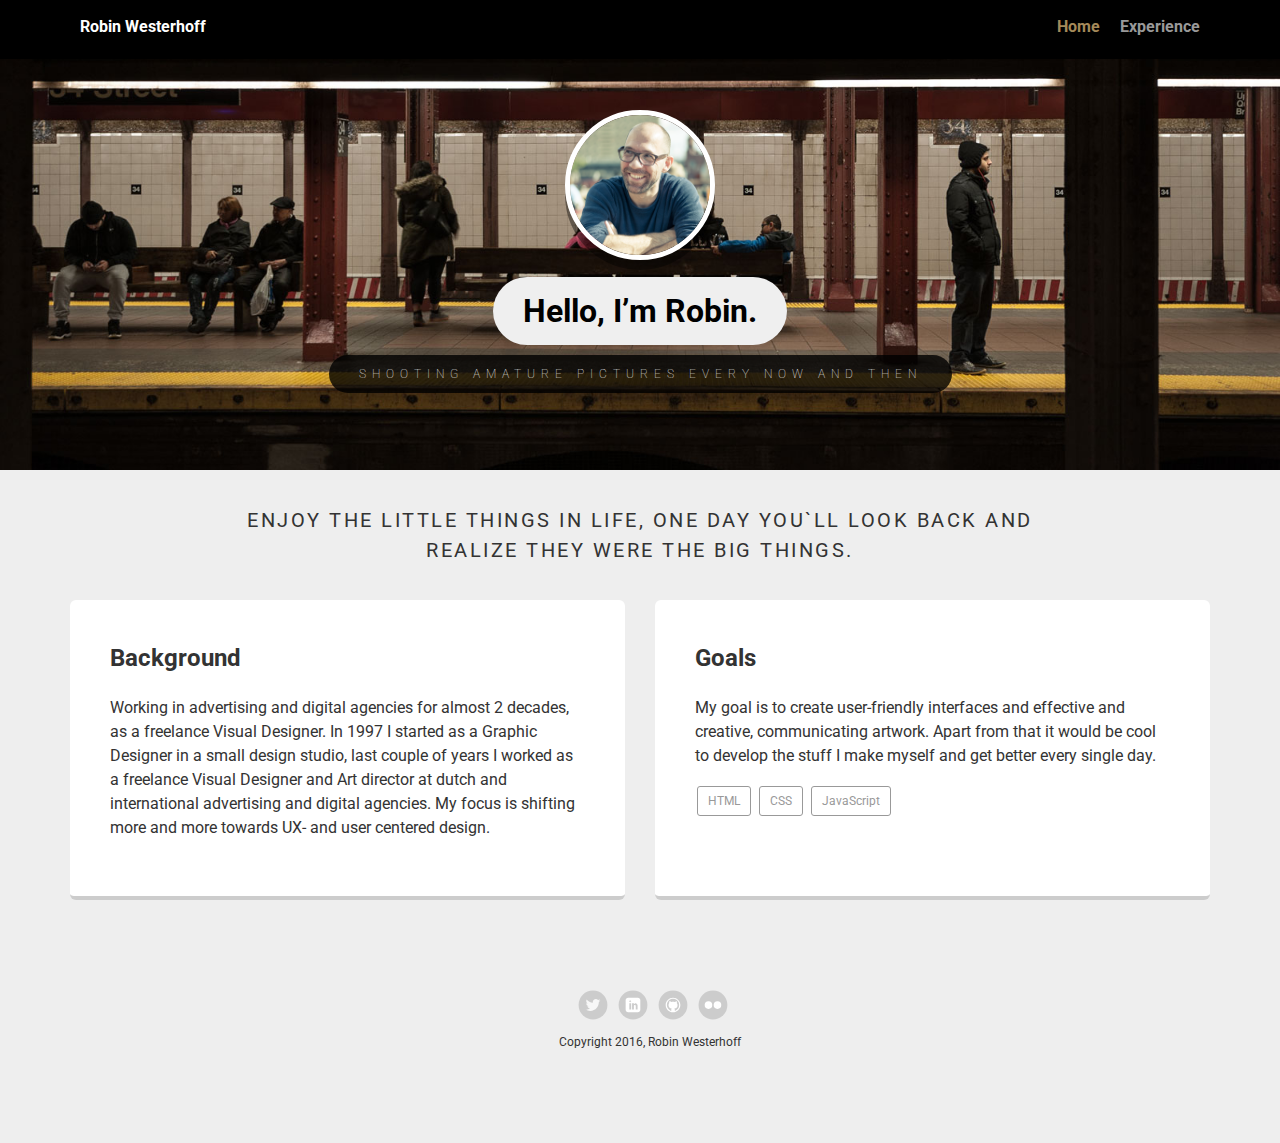
<file: index.html>
<!doctype html>
<html lang="en">
<head>
	<meta charset="utf-8">
	<title>Robin Westerhoff's Profile</title>
	<meta name="viewport" content="width=device-width, initial-scale=1.0">
	<link rel="stylesheet" href="styles.css">
	<link href="https://fonts.googleapis.com/css?family=Muli%7CRoboto:400,300,500,700,900" rel="stylesheet"></head>
	<body>

		<div class="main-nav">
			<ul class="nav">
				<li class="name">Robin Westerhoff</li>
				<li><a class="menu-link__active">Home</a></li>
				<li><a href="experience.html">Experience</a></li>
			</ul>
		</div>

		<header style="background: url('images/newyork_subway.jpg') no-repeat center; background-size: cover;">
			<img src="images/robin.png" alt="Logo of Robin Westerhoff" class="profile-image">
			<h1 class="tag name">Hello, I’m Robin.</h1>
			<p class="tag sub">Shooting amature pictures every now and then</p>	
		</header>

		<main class="container">
			<div class="intro">
				<p>Enjoy the little things in life, one day you`ll look back and realize they were the big things.</p>
			</div>
			<section class="flex">
				<div class="card">
					<h2>Background</h2>
					<p>Working in advertising and digital agencies for almost 2 decades, as a freelance Visual Designer. In 1997 I started as a Graphic Designer in a small design studio, last couple of years I worked as a freelance Visual Designer and Art director at dutch and international advertising and digital agencies. My focus is shifting more and more towards UX- and user centered design.</p>
				</div> 
				<div class="card">
					<h2>Goals</h2>
					<p>My goal is to create user-friendly interfaces and effective and creative, communicating artwork. Apart from that it would be cool to develop the stuff I make myself and get better every single day.</p>
					<ul class="skills">
						<li>HTML</li>
						<li>CSS</li>
						<li>JavaScript</li>
					</ul>
				</div> 
			</section>
		</main>

		<footer>
			<ul>
				<li><a href="https://twitter.com/rwesterhoff" class="social twitter">Twitter</a></li>
				<li><a href="https://www.linkedin.com/in/robinwesterhoff" class="social linkedin">LinkedIn</a></li>
				<li><a href="https://github.com/rwesterhoff" class="social github">Github</a></li>
				<li><a href="https://www.flickr.com/photos/robinwesterhoff/" class="social flickr">Flickr</a></li>
			</ul>
			<p class="copyright">Copyright 2016, Robin Westerhoff</p>
		</footer>
	</body>
	</html>
</file>
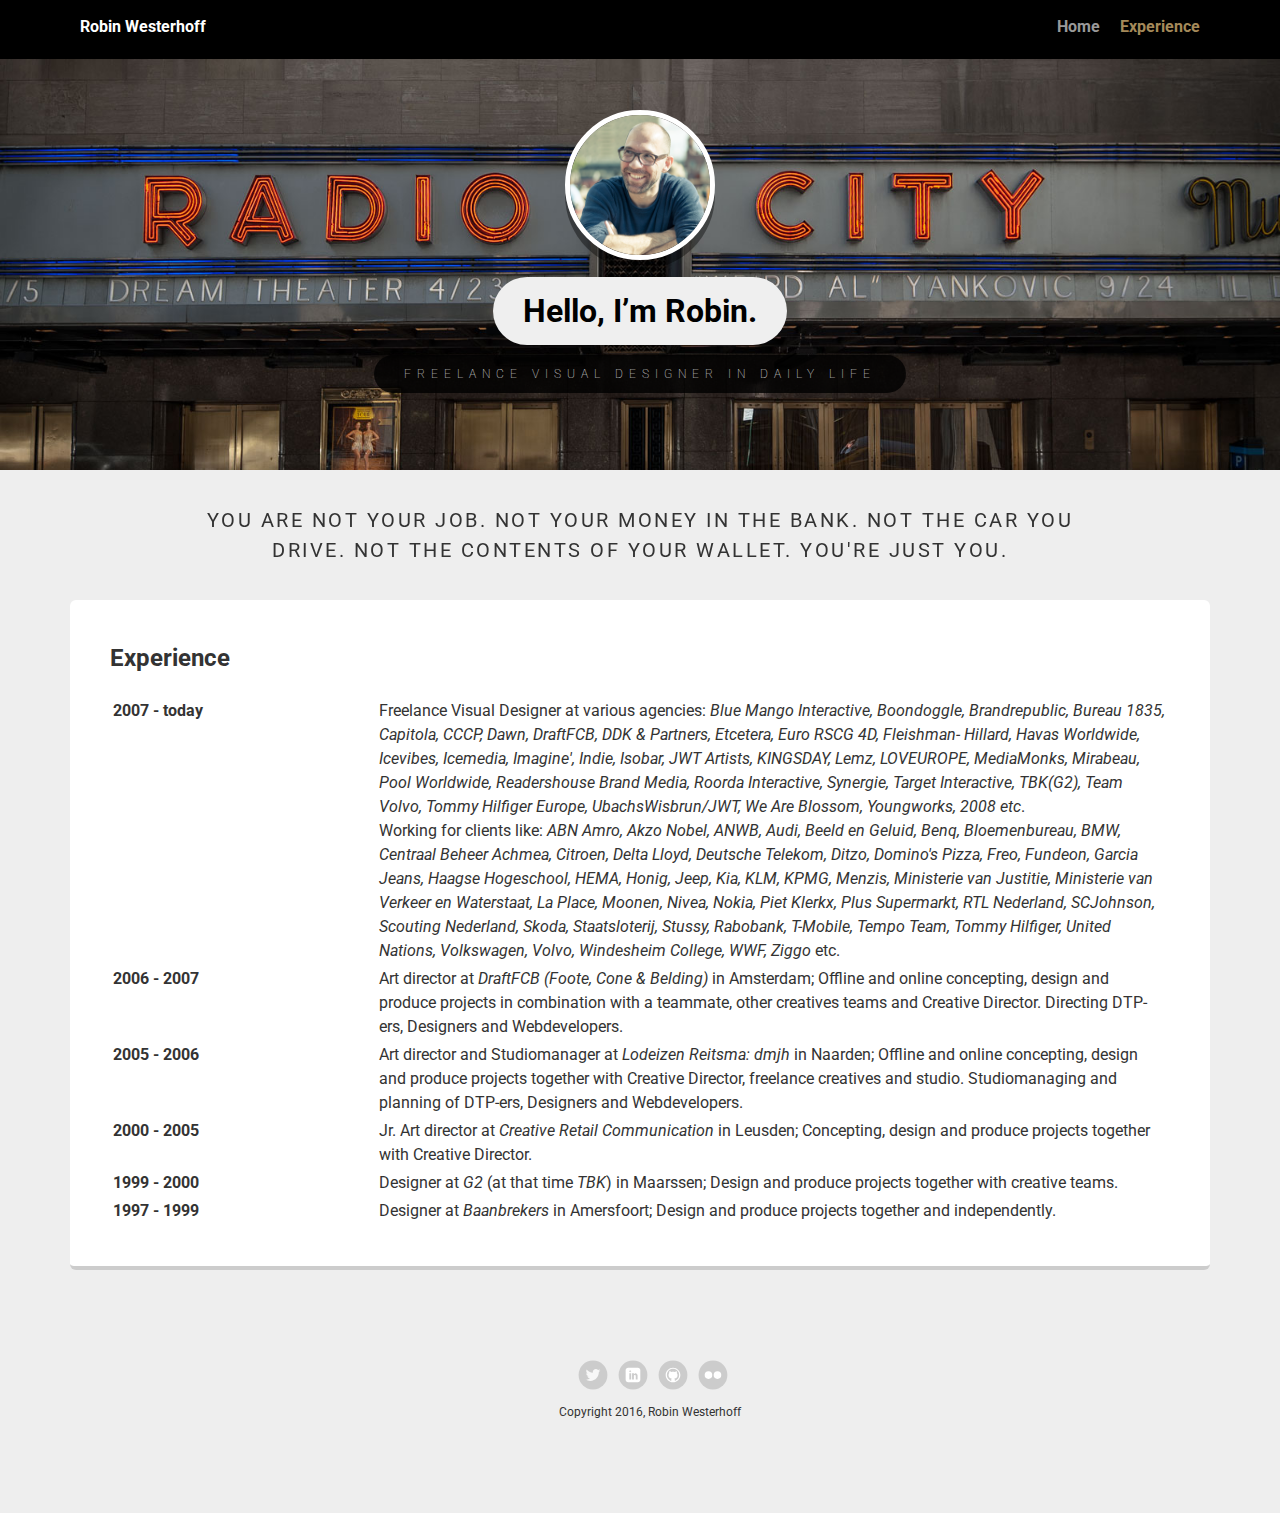
<file: experience.html>
<!doctype html>
<html lang="en">
<head>
	<meta charset="utf-8">
	<title>Robin Westerhoff's Experience</title>
	<meta name="viewport" content="width=device-width, initial-scale=1.0">
	<link rel="stylesheet" href="styles.css">
	<link href="https://fonts.googleapis.com/css?family=Muli%7CRoboto:400,300,500,700,900" rel="stylesheet"></head>
	<body>

		<div class="main-nav">
			<ul class="nav">
				<li class="name">Robin Westerhoff</li>
				<li><a href="index.html">Home</a></li>
				<li><a class="menu-link__active" >Experience</a></li>
			</ul>
		</div>

		<header style="background: url('images/newyork_radio-city.jpg') no-repeat center; background-size: cover;">
				<img src="images/robin.png" alt="Logo of Robin Westerhoff" class="profile-image">
				<h1 class="tag name">Hello, I’m Robin.</h1>
				<p class="tag sub">Freelance Visual designer in daily life</p>
		</header>

				<main class="container">
			<div class="intro">
				<p>You are not your job. Not your money in the bank. Not the car you drive. Not the contents of your wallet. You're just you.</p>
			</div>
			<section class="flex">
			<div class="card full-width">
				<h2>Experience</h2>
				<table>
					<tr>
						<td>
							2007 - today
						</td>
						<td>
							Freelance Visual Designer at various agencies: <em>Blue Mango Interactive, Boondoggle, Brandrepublic, Bureau 1835, Capitola, CCCP, Dawn, DraftFCB, DDK &amp; Partners, Etcetera, Euro RSCG 4D, Fleishman- Hillard, Havas Worldwide, Icevibes, Icemedia, Imagine', Indie, Isobar, JWT Artists, KINGSDAY, Lemz, LOVEUROPE, MediaMonks, Mirabeau, Pool Worldwide, Readershouse Brand Media, Roorda Interactive, Synergie, Target Interactive, TBK(G2), Team Volvo, Tommy Hilfiger Europe, UbachsWisbrun/JWT, We Are Blossom, Youngworks, 2008 etc</em>.<br>
							Working for clients like: <em>ABN Amro, Akzo Nobel, ANWB, Audi, Beeld en Geluid, Benq, Bloemenbureau, BMW, Centraal Beheer Achmea, Citroen, Delta Lloyd, Deutsche Telekom, Ditzo, Domino's Pizza, Freo, Fundeon, Garcia Jeans, Haagse Hogeschool, HEMA, Honig, Jeep, Kia, KLM, KPMG, Menzis, Ministerie van Justitie, Ministerie van Verkeer en Waterstaat, La Place, Moonen, Nivea, Nokia, Piet Klerkx, Plus Supermarkt, RTL Nederland, SCJohnson, Scouting Nederland, Skoda, Staatsloterij, Stussy, Rabobank, T-Mobile, Tempo Team, Tommy Hilfiger, United Nations, Volkswagen, Volvo, Windesheim College, WWF, Ziggo</em> etc.
						</td>
					</tr>
					<tr>
						<td>
							2006 - 2007
						</td>
						<td>
							Art director at <em>DraftFCB (Foote, Cone &amp; Belding)</em> in Amsterdam; Offline and online concepting, design and produce projects in combination with a teammate, other creatives teams and Creative Director. Directing DTP-ers, Designers and Webdevelopers.
						</td>
					</tr>
					<tr>
						<td>
							2005 - 2006
						</td>
						<td>
							Art director and Studiomanager at <em>Lodeizen Reitsma: dmjh</em> in Naarden; Offline and online concepting, design and produce projects together with Creative Director, freelance creatives and studio. Studiomanaging and planning of DTP-ers, Designers and Webdevelopers.
						</td>
					</tr>
					<tr>
						<td>
							2000 - 2005
						</td>
						<td>
							Jr. Art director at <em>Creative Retail Communication</em> in Leusden; Concepting, design and produce projects together with Creative Director.
						</td>
					</tr>
					<tr>
						<td>
							1999 - 2000
						</td>
						<td>
							Designer at <em>G2</em> (at that time <em>TBK</em>) in Maarssen; Design and produce projects together with creative teams.
						</td>
					</tr>
					<tr>
						<td>
							1997 - 1999
						</td>
						<td>
							Designer at <em>Baanbrekers</em> in Amersfoort; Design and produce projects together and independently.
						</td>
					</tr>
				</table>
			</div> 
			</section>


		</main>
		<footer>
			<ul>
				<li><a href="https://twitter.com/rwesterhoff" class="social twitter">Twitter</a></li>
				<li><a href="https://www.linkedin.com/in/robinwesterhoff" class="social linkedin">LinkedIn</a></li>
				<li><a href="https://github.com/rwesterhoff" class="social github">Github</a></li>
				<li><a href="https://www.flickr.com/photos/robinwesterhoff/" class="social flickr">Flickr</a></li>
			</ul>
			<p class="copyright">Copyright 2016, Robin Westerhoff</p>
		</footer>
		</body>
	</html>
</file>
<file: styles.css>
/* General styles*/
* {
	box-sizing: border-box;
}

body {
	margin: 0;
	padding: 0;
	text-align: center;
	font-family: 'Roboto', sans-serif;
	line-height: 1.5;
	color: #333;
	background: #eee;
}

/* Link Styles */
a {
	text-decoration: none;
	color: #999;
}
a:hover {
	color: #6633ff;
}

/* Section Styles */
.main-nav {
	width: 100%;
	background: black;
	min-height: 30px;
	padding: 10px;
	position: fixed;
	text-align: center;
}

.nav {
	display: flex;
	justify-content: space-around;
	font-weight: 700;
	list-style-type: none;
	margin: 0 auto;
	padding: 0;
}

.nav .name {
	display: block;
	margin-right: auto;
	color: white;
}

.nav li {
	padding: 5px 10px 10px 10px;
}

.nav li .menu-link__active,
.nav li .menu-link__active:hover {
	color: #a48959;
}

.nav a {
	transition: all .5s;
}

.nav a:hover {
	color: white
}

header {
	text-align: center;
	overflow: hidden;
	padding-top: 60px;
}

header {
	line-height: 1.5;
}

header .profile-image {
	margin-top: 50px;
	width: 150px;
	height: 150px;
	border-radius: 50%;
	border: 5px solid white;
	box-shadow: 0px 10px 0px 0px rgba(0,0,0,0.4);
	transition: all .5s;
}

header .profile-image:hover {
	border: 10px solid white;
}

.tag {
	background-color: #efefef;
	color: black;
	padding: 10px;
	border-radius: 50px;
	display: table;
	margin: 10px auto;
	padding: 10px 30px;
} 

.sub {
	background-color: rgba(0,0,0,0.8);
	font-size: .75em;
	color: white;
	font-weight: 100;
	text-transform: uppercase;
	letter-spacing: .5em;
	max-width: 75%;
}

.container {
	max-width: 1200px;
	padding: 15px;
	margin: 0 auto;
}

.intro {
	text-transform: uppercase;
	letter-spacing: 0.125em;
}

.card {
    margin: 15px 0;
	padding: 20px 40px 40px;
	width: 100%;
	text-align: left;
	background: #fff;
	border-bottom: 4px solid #ccc;
	border-radius: 6px;
	transition: all .5s;
}

.card:hover {
	border-color: #a48959;
}

ul.skills {
	padding: 0;
	text-align: left;
}

.skills li {
	border-radius: 3px;
	border: 1px solid #999;
	display: inline-block;
	font-size: 0.75rem;
	color: #999;
	padding: 5px 10px;
	margin: 2px;
}

footer {
	width: 100%;
	min-height: 30px;
	padding: 20px 0 40px 20px;
}

footer .copyright {
	top: -8px;
	font-size: .75em;
}

footer ul {
	list-style-type: none;
	margin: 0;
	padding: 0;
}

footer ul li {
	display: inline-block;
}

/* Social links styles*/
a.social {
	display: inline-block;
	text-indent: -9999px;
	margin-left: 5px;
	width: 30px;
	height: 30px;
	background-size: 30px 30px;
	transition: all .5s;
}

a.twitter {
	background-image: url(images/twitter.svg);
}

a.twitter:hover {
	background-image: url(images/twitter_active.svg);
}

a.linkedin {
	background-image: url(images/linkedin.svg);
}

a.linkedin:hover {
	background-image: url(images/linkedin_active.svg);
}

a.github {
	background-image: url(images/github.svg);
}

a.github:hover {
	background-image: url(images/github_active.svg);
}
a.flickr {
	background-image: url(images/flickr.svg);
}

a.flickr:hover {
	background-image: url(images/flickr_active.svg);
}

a.github:hover, 
a.linkedin:hover, 
a.twitter:hover,
a.flickr:hover {
	transform: scale(1.2);
}

.clearfix {
	clear: both;
}

/*Table styles*/
th, td {
	vertical-align: top;
	display: block;
}

table tr td:first-child {
	font-weight: bold;
}

@media screen and (min-width: 568px) {
	table tr td:first-child {
			width: 25%;
		}
		th, td {
	vertical-align: top;
	display: table-cell;
}
}



/* Styles for larger screens */
@media screen and (min-width: 720px) {

	.flex {
		display: -ms-flexbox;      /* TWEENER - IE 10 */
		display: flex; 
		-ms-flex-pack: distribute;
		justify-content: space-around;
	}

	header {
		min-height: 470px;
	}

	.nav {
		max-width: 1200px;
		padding: 0 30px;
	}

	.intro {
		width: 75%;
		position: relative;
		font-size: 1.25em;
		left: 12.5%;
	}

	.card {
		width: 50%;
		margin: 15px;
	}

	.full-width {
		width: 100%;
	}

	footer {
		font-size: 1.3em;
		max-width: 1200px;
		margin: 40px auto;
	}

	footer .copyright {
		font-size: .75rem;
	}


}
</file>
